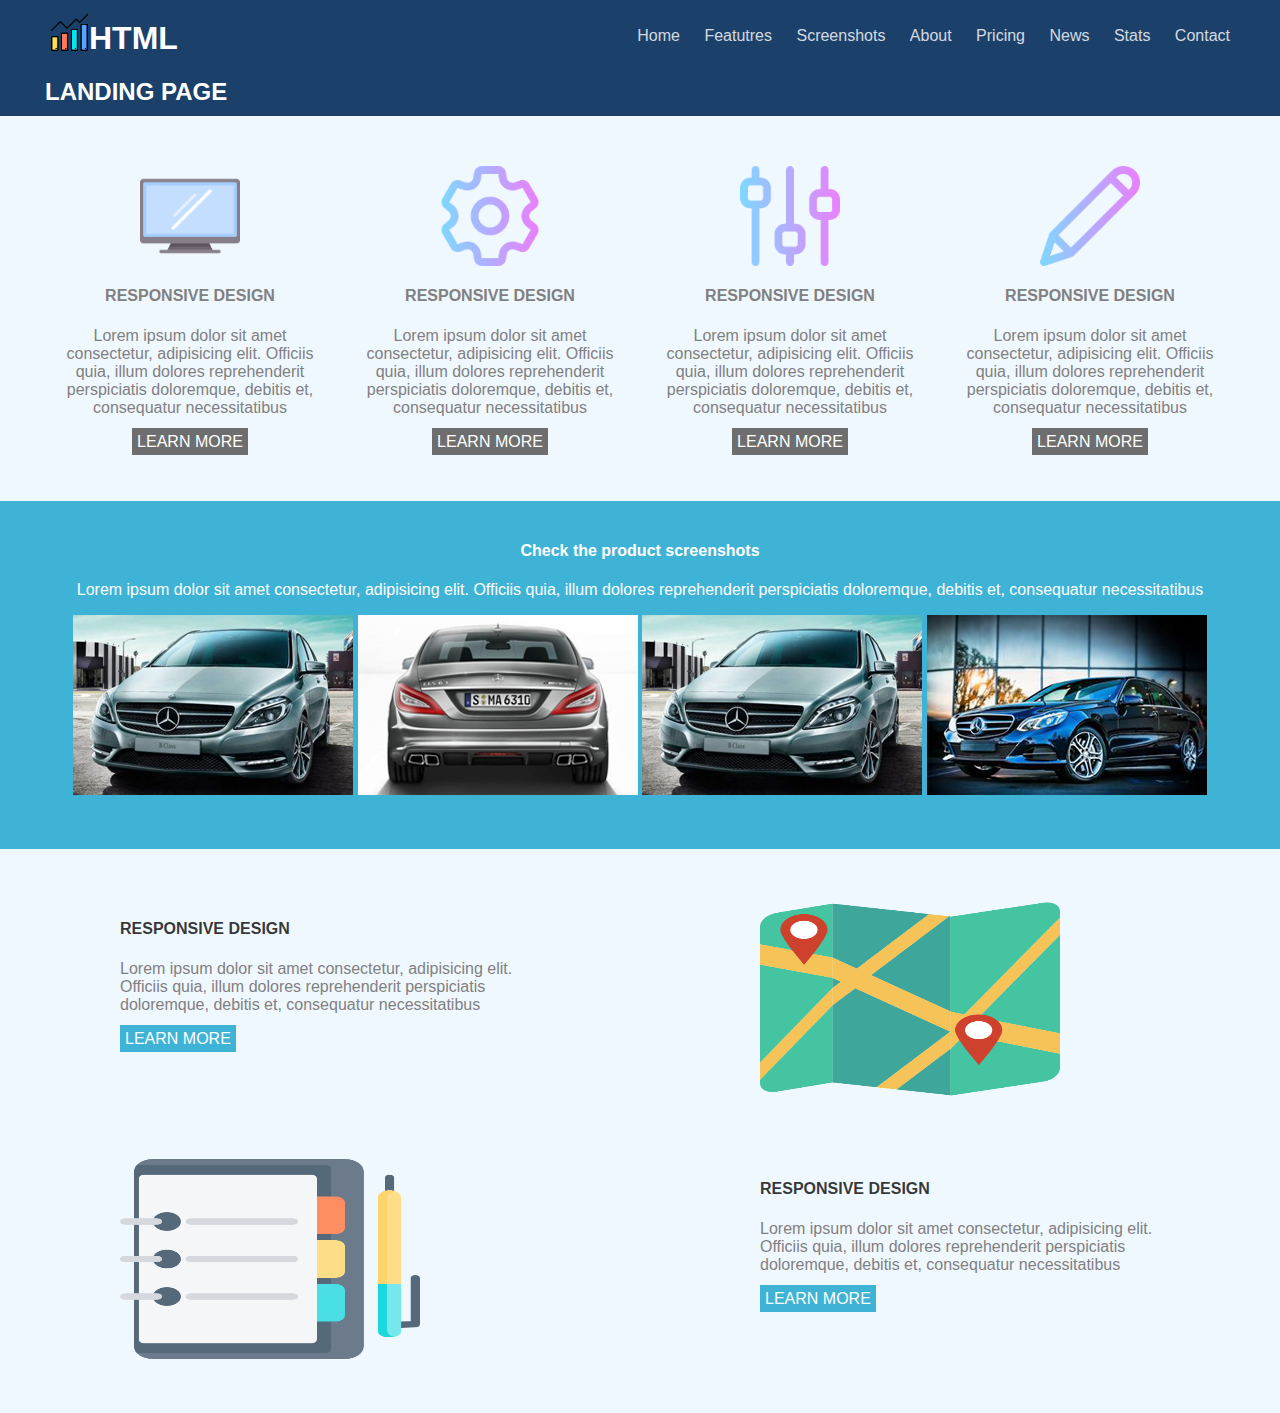
<file: task3/index.html>
<!DOCTYPE html>
<html>

<head>
    <meta charset="UTF-8" />
    <meta http-equiv="X-UA-Compatible" content="IE=edge" />
    <meta name="viewport" content="width=device-width, initial-scale=1.0" />
    <title>Landing page</title>
    <link rel="stylesheet" href="./css/aaa.css" />
</head>

<body>
    <div id="head">
        <div id="headcontent">
            <ul>
                <li><img src="./images/icons8-chart-64.png" alt="" /><b>HTML</b></li>
            </ul>

            <ul id="ul2">
                <a href="">
                    <li>Home</li>
                </a>
                <a href="">
                    <li>Featutres</li>
                </a>
                <a href="">
                    <li>Screenshots</li>
                </a>
                <a href="">
                    <li>About</li>
                </a>
                <a href="">
                    <li>Pricing</li>
                </a>
                <a href="">
                    <li>News</li>
                </a>
                <a href="">
                    <li>Stats</li>
                </a>
                <a href="">
                    <li>Contact</li>
                </a>
            </ul>
            <div id="fix"></div>
            <h2>LANDING PAGE</h2>
        </div>
    </div>

    <div id="section">
        <div id="sectioncontent">
            <div>
                <img src="./images/tv.png" alt="" />
                <h4>RESPONSIVE DESIGN</h4>
                <p>
                    Lorem ipsum dolor sit amet consectetur, adipisicing elit. Officiis
                    quia, illum dolores reprehenderit perspiciatis doloremque, debitis
                    et, consequatur necessitatibus
                </p>
                <a href="#">LEARN MORE</a>
            </div>
            <div>
                <img src="./images/setting.png" alt="" />
                <h4>RESPONSIVE DESIGN</h4>
                <p>
                    Lorem ipsum dolor sit amet consectetur, adipisicing elit. Officiis
                    quia, illum dolores reprehenderit perspiciatis doloremque, debitis
                    et, consequatur necessitatibus
                </p>
                <a href="#">LEARN MORE</a>
            </div>
            <div>
                <img src="./images/preferences.png" alt="" />
                <h4>RESPONSIVE DESIGN</h4>
                <p>
                    Lorem ipsum dolor sit amet consectetur, adipisicing elit. Officiis
                    quia, illum dolores reprehenderit perspiciatis doloremque, debitis
                    et, consequatur necessitatibus
                </p>
                <a href="#">LEARN MORE</a>
            </div>
            <div>
                <img src="./images/pencil.png" alt="" />
                <h4>RESPONSIVE DESIGN</h4>
                <p>
                    Lorem ipsum dolor sit amet consectetur, adipisicing elit. Officiis
                    quia, illum dolores reprehenderit perspiciatis doloremque, debitis
                    et, consequatur necessitatibus
                </p>

                <a href="#">LEARN MORE</a>
            </div>
        </div>
        <div id="fix"></div>
    </div>

    <div id="section1">
        <div id="section1content">
            <h4>Check the product screenshots</h4>
            <p>
                Lorem ipsum dolor sit amet consectetur, adipisicing elit. Officiis
                quia, illum dolores reprehenderit perspiciatis doloremque, debitis et,
                consequatur necessitatibus
            </p>
            <div id="pics">
                <img src="./images/img1.png" alt="">
                <img src="./images/img2.jpg" alt="">
                <img src="./images/img3.jpg" alt="">
                <img src="./images/img4.jpg" alt="">
            </div>
        </div>
        <div id="fix"></div>
    </div>

    <div id="section2">
        <div id="section2content">
            <div>
                <h4>RESPONSIVE DESIGN</h4>
                <p>
                    Lorem ipsum dolor sit amet consectetur, adipisicing elit. Officiis
                    quia, illum dolores reprehenderit perspiciatis doloremque, debitis
                    et, consequatur necessitatibus
                </p>
                <a id="img1" href="#">LEARN MORE</a>
            </div>
            <img src="./images/map.png" alt="">
            
            <div>
                <h4>RESPONSIVE DESIGN</h4>
                <p>
                    Lorem ipsum dolor sit amet consectetur, adipisicing elit. Officiis
                    quia, illum dolores reprehenderit perspiciatis doloremque, debitis
                    et, consequatur necessitatibus
                </p>
                <a href="#">LEARN MORE</a>
            </div>
            
            <img src="./images/notebook.png" alt="">
            
        </div>
        <div id="fix"></div>
    </div>
</body>

</html>
</file>
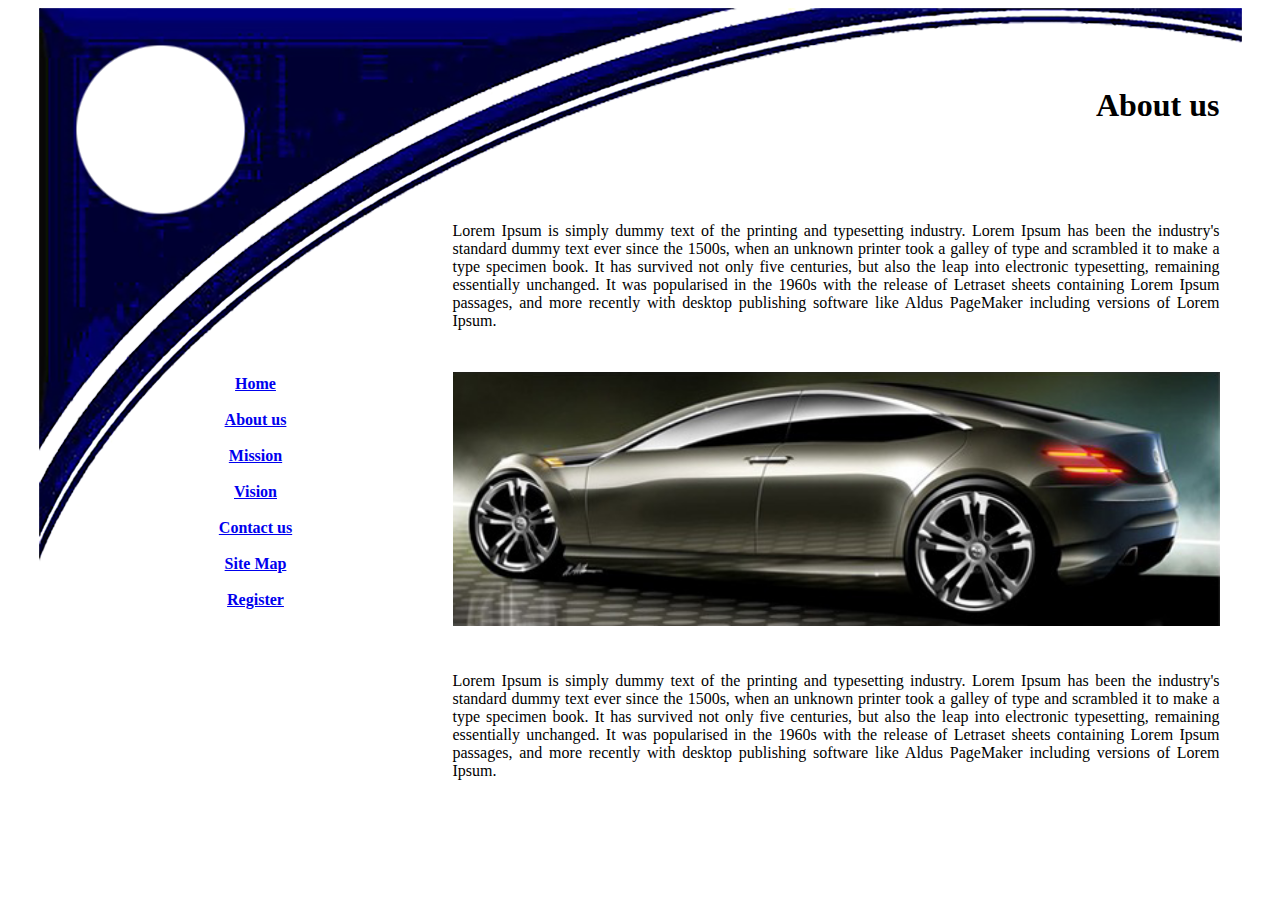
<file: task1/pages/about.html>
<!DOCTYPE html>
<html>
<head>
<title>about</title>
</head>
<body>
<body>

<table width="1203" align="center" background="..\images\1.png" alt="..." cellpadding="20">

<tr>
<th colspan="2" height="150" align="right" valign="middle"><h1>About us</h1></th>
</tr>

<tr>

<th rowspan="3" width="350" align="middle" valign="middle">
<ul type="none">
<li><a href="home.html">Home</a></li><br>
<li><a href="#">About us</a></li><br>
<li><a href="#">Mission</a></li><br>
<li><a href="#">Vision</a></li><br>
<li><a href="#">Contact us</a></li><br>
<li><a href="#">Site Map</a></li><br>
<li><a href="registeration.html">Register</a></li><br>
</ul>
</th>

<td colspan="2" align="justify">
Lorem Ipsum is simply dummy text of the printing and typesetting industry. Lorem Ipsum has been the industry's standard dummy text ever since the 1500s, when an unknown printer took a galley of type and scrambled it to make a type specimen book. It has survived not only five centuries, but also the leap into electronic typesetting, remaining essentially unchanged. It was popularised in the 1960s with the release of Letraset sheets containing Lorem Ipsum passages, and more recently with desktop publishing software like Aldus PageMaker including versions of Lorem Ipsum.
</td>

</tr>

<tr>
<td><img width="100%" src="..\images\2.png" alt="Girl in a jacket"></td>
</tr>

<tr>
<td olspan="2" align="justify">
Lorem Ipsum is simply dummy text of the printing and typesetting industry. Lorem Ipsum has been the industry's standard dummy text ever since the 1500s, when an unknown printer took a galley of type and scrambled it to make a type specimen book. It has survived not only five centuries, but also the leap into electronic typesetting, remaining essentially unchanged. It was popularised in the 1960s with the release of Letraset sheets containing Lorem Ipsum passages, and more recently with desktop publishing software like Aldus PageMaker including versions of Lorem Ipsum.
</td>
</tr>
</table>
</body>
</html>
</file>
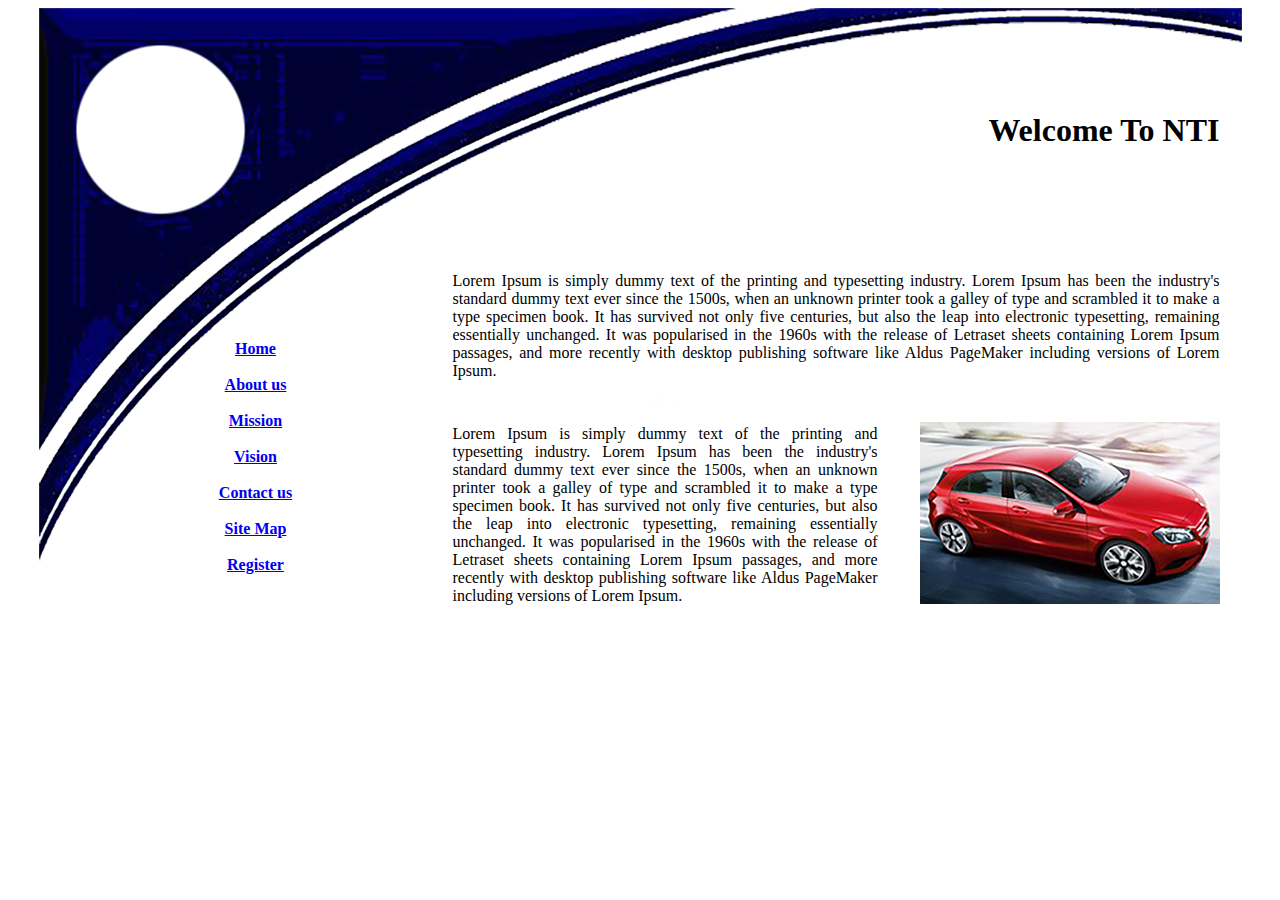
<file: task1/pages/home.html>
<!DOCTYPE html>
<html>
<head>
<title>Home</title>
</head>
<body>

<table width="1203" align="center" background="..\images\1.png" alt="Girl in a jacket"  cellpadding="20">

<tr>
<th colspan="3" height="200" align="right" valign="middle"><h1>Welcome To NTI</h1></th>
</tr>

<tr>
<th rowspan="2" width="350" align="middle" valign="bottom">
<ul type="none">
<li><a href="#">Home</a></li><br>
<li><a href="about.html">About us</a></li><br>
<li><a href="#">Mission</a></li><br>
<li><a href="#">Vision</a></li><br>
<li><a href="#">Contact us</a></li><br>
<li><a href="#">Site Map</a></li><br>
<li><a href="registeration.html">Register</a></li><br>
</ul>
</th>

<td colspan="2" align="justify">
Lorem Ipsum is simply dummy text of the printing and typesetting industry. Lorem Ipsum has been the industry's standard dummy text ever since the 1500s, when an unknown printer took a galley of type and scrambled it to make a type specimen book. It has survived not only five centuries, but also the leap into electronic typesetting, remaining essentially unchanged. It was popularised in the 1960s with the release of Letraset sheets containing Lorem Ipsum passages, and more recently with desktop publishing software like Aldus PageMaker including versions of Lorem Ipsum.
</td>
</tr>

<tr>
<td align="justify">
Lorem Ipsum is simply dummy text of the printing and typesetting industry. Lorem Ipsum has been the industry's standard dummy text ever since the 1500s, when an unknown printer took a galley of type and scrambled it to make a type specimen book. It has survived not only five centuries, but also the leap into electronic typesetting, remaining essentially unchanged. It was popularised in the 1960s with the release of Letraset sheets containing Lorem Ipsum passages, and more recently with desktop publishing software like Aldus PageMaker including versions of Lorem Ipsum.
</td>

<td><img src="..\images\3.png" alt="Girl in a jacket"></td>
</tr>

</table>
</body>
</html>
</file>
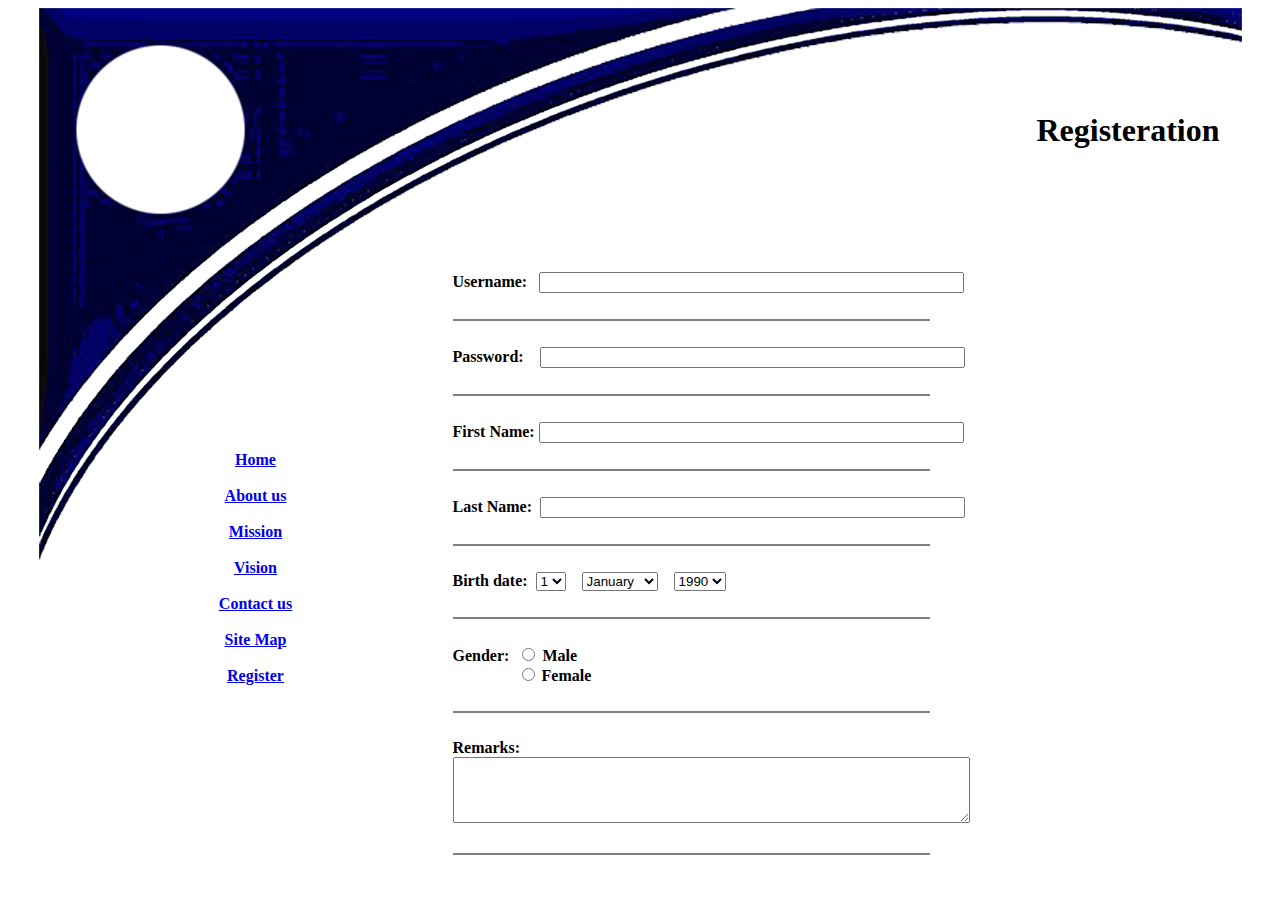
<file: task1/pages/registeration.html>
<!DOCTYPE html>
<html>
<head>
<title>registeration</title>
</head>
<body>
<body>

<table width="1203" align="center" background="..\images\1.png" alt="..." cellpadding="20">

<tr>
<th colspan="2" height="200" align="right" valign="middle"><h1>Registeration</h1></th>
</tr>

<tr>
<th rowspan="2" width="350" align="middle" valign="middle">

<ul type="none">
<li><a href="home.html">Home</a></li><br>
<li><a href="about.html">About us</a></li><br>
<li><a href="#">Mission</a></li><br>
<li><a href="#">Vision</a></li><br>
<li><a href="#">Contact us</a></li><br>
<li><a href="#">Site Map</a></li><br>
<li><a href="#">Register</a></li><br>
</ul>

</th>


<td width="200" colspan="2" align="middle">

<form align="left">

<label for="username"><b>Username:</b>&nbsp;&nbsp;</label>
<input type="text" id="username" name="username" size="50"><br><br>

<hr color="grey" width="62%" widht="2px" align="left"><br>

<label for="pass"><b>Password:</b>&nbsp;&nbsp;&nbsp;</label>
<input type="password" id="pass" name="pass" size="50"><br><br>

<hr color="grey" width="62%" widht="2px" align="left"><br>

<label for="fname"><b>First Name:</b></label>
<input type="text" id="fname" name="fname" size="50"><br><br>

<hr color="grey" width="62%" widht="2px" align="left"><br>

<label for="lname"><b>Last Name:</b>&nbsp;</label>
<input type="text" id="lname" name="lname" size="50"><br><br>

<hr color="grey" width="62%" widht="2px" align="left"><br>
<label><b>Birth date:</b>&nbsp;</label>

<select>
<option>1</option>
<option>2</option>
<option>3</option>
</select>
&nbsp;&nbsp;
<select>
<option>January</option>
<option>February</option>
<option>March</option>
</select>
&nbsp;&nbsp;
<select>
<option>1990</option>
<option>1991</option>
<option>1992</option>
</select>

<br><br>
<hr color="grey" width="62%" widht="2px" align="left"><br>

<label for="gender"><b>Gender:</b>&nbsp;</label>
<input type="radio" id="male" name="Gender" value="Male">
<label for="male"><b>Male</b></label><br>
&nbsp;&nbsp;&nbsp;&nbsp;&nbsp;&nbsp;&nbsp;&nbsp;&nbsp;&nbsp;&nbsp;&nbsp;&nbsp;&nbsp;&nbsp;
<input type="radio" id="fmale" name="Gender" value="Female">
<label for="fmale"><b>Female</b></label>
<br><br>
<hr color="grey" width="62%" widht="2px" align="left"><br>

<label for="remarks"><b>Remarks:</b></label><br>
<textarea id="remarks" name="w3review" rows="4" cols="62"></textarea>
<br><br>
<hr color="grey" width="62%" widht="2px" align="left"><br>

</form> 

</td>

</tr>

</table>
</body>
</html>
</file>
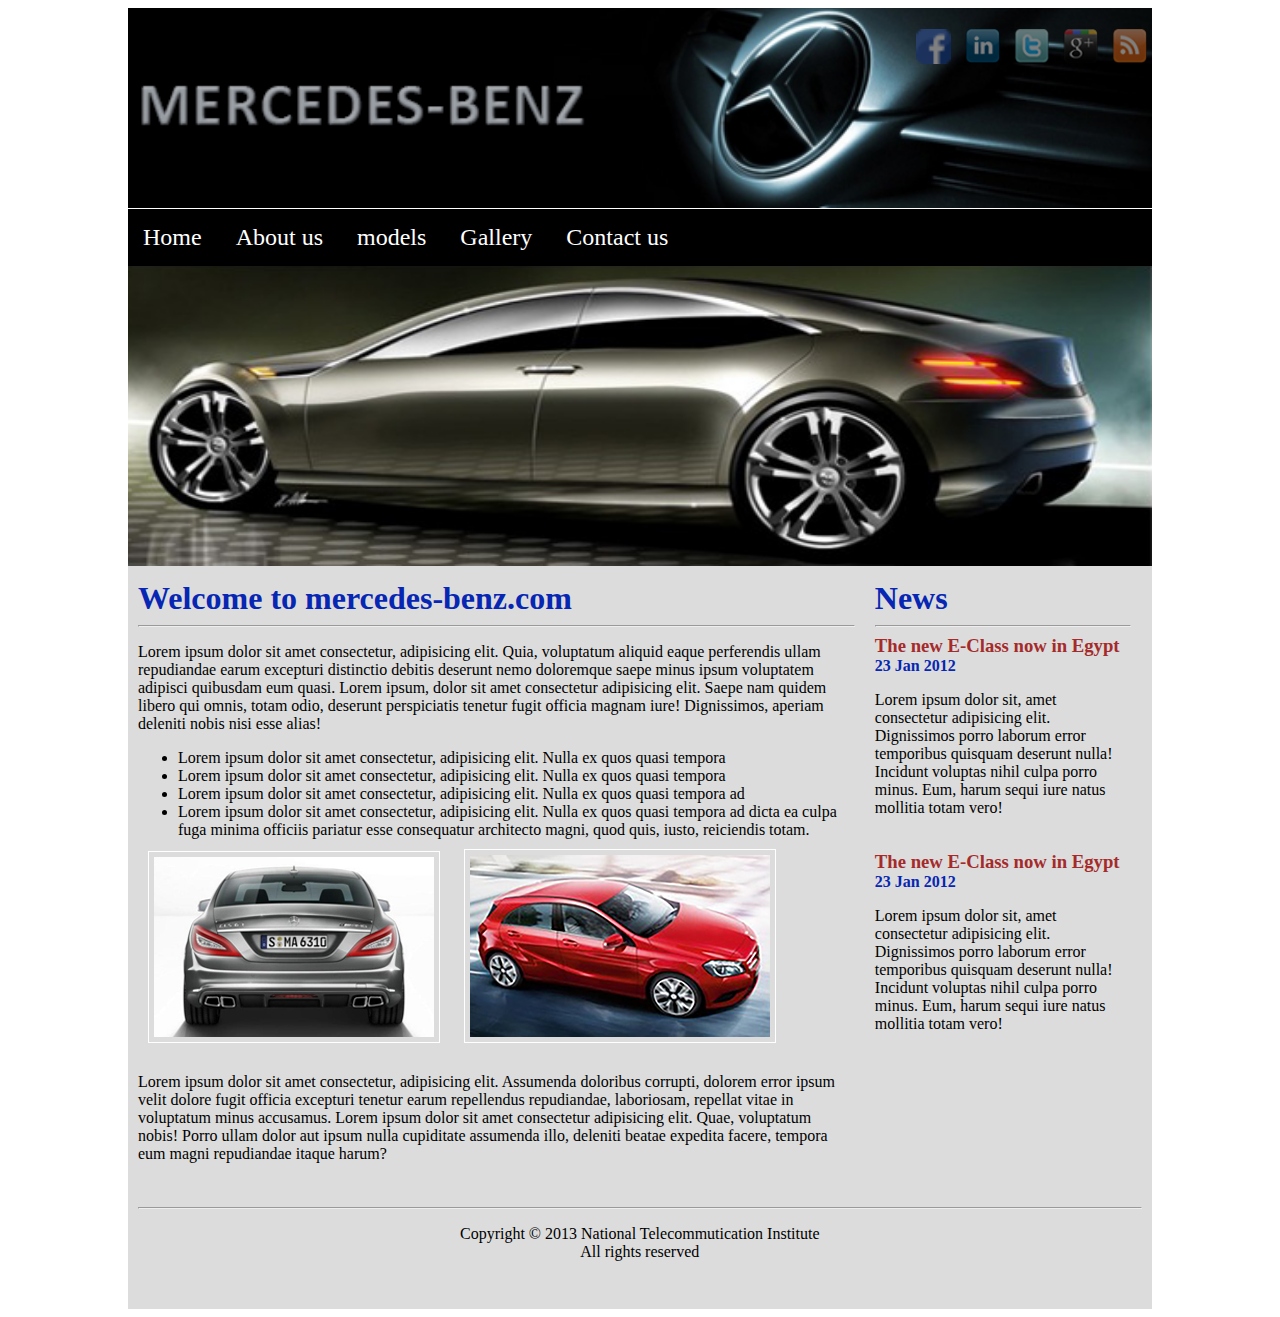
<file: task2/pages/page1.html>
<!DOCTYPE html>
<html lang="en">

<head>
    <meta charset="UTF-8" />
    <meta http-equiv="X-UA-Compatible" content="IE=edge" />
    <meta name="viewport" content="width=device-width, initial-scale=1.0" />
    <title>Document</title>
    <link rel="stylesheet" href="../css/page1.css" />
</head>

<body>
    <div id="body">
        <div id="head">
            <ul>
                <a href="">
                    <li><img src="../images/social-media/facebook.png" alt="" /></li>
                </a>
                <a href="">
                    <li><img src="../images/social-media/in_1.png" alt="" /></li>
                </a>
                <a href="">
                    <li><img src="../images/social-media/twitter_1.png" alt="" /></li>
                </a>
                <a href="">
                    <li><img src="../images/social-media/google-plus_1.png" alt="" /></li>
                </a>
                <a href="">
                    <li><img src="../images/social-media/rss_1.png" alt="" /></li>
                </a>
            </ul>
        </div>
        <div id="nav">
            <ul>
                <a href="">
                    <li>Home</li>
                </a>
                <a href="">
                    <li>About us</li>
                </a>
                <a href="">
                    <li>models</li>
                </a>
                <a href="">
                    <li>Gallery</li>
                </a>
                <a href="">
                    <li>Contact us</li>
                </a>
            </ul>
        </div>
        <div id="content">
            <div id="section">
                <img src="../images/2.png" alt="" />
            </div>
            <div id="section1">
                <h1>Welcome to mercedes-benz.com</h1>
                <hr />
                <p>
                    Lorem ipsum dolor sit amet consectetur, adipisicing elit. Quia,
                    voluptatum aliquid eaque perferendis ullam repudiandae earum
                    excepturi distinctio debitis deserunt nemo doloremque saepe minus
                    ipsum voluptatem adipisci quibusdam eum quasi. Lorem ipsum, dolor
                    sit amet consectetur adipisicing elit. Saepe nam quidem libero qui
                    omnis, totam odio, deserunt perspiciatis tenetur fugit officia
                    magnam iure! Dignissimos, aperiam deleniti nobis nisi esse alias!
                </p>
                <ul>
                    <li>
                        Lorem ipsum dolor sit amet consectetur, adipisicing elit. Nulla ex
                        quos quasi tempora
                    </li>
                    <li>
                        Lorem ipsum dolor sit amet consectetur, adipisicing elit. Nulla ex
                        quos quasi tempora
                    </li>
                    <li>
                        Lorem ipsum dolor sit amet consectetur, adipisicing elit. Nulla ex
                        quos quasi tempora ad
                    </li>
                    <li>
                        Lorem ipsum dolor sit amet consectetur, adipisicing elit. Nulla ex
                        quos quasi tempora ad dicta ea culpa fuga minima officiis pariatur
                        esse consequatur architecto magni, quod quis, iusto, reiciendis
                        totam.
                    </li>
                </ul>
                <img src="../images/img2.jpg" alt="" />
                <img src="../images/3.png" alt="" />
                <p>
                    Lorem ipsum dolor sit amet consectetur, adipisicing elit. Assumenda
                    doloribus corrupti, dolorem error ipsum velit dolore fugit officia
                    excepturi tenetur earum repellendus repudiandae, laboriosam,
                    repellat vitae in voluptatum minus accusamus. Lorem ipsum dolor sit
                    amet consectetur adipisicing elit. Quae, voluptatum nobis! Porro
                    ullam dolor aut ipsum nulla cupiditate assumenda illo, deleniti
                    beatae expedita facere, tempora eum magni repudiandae itaque harum?
                </p>
            </div>
            <div id="section2">
                <h1>News</h1>
                <hr />
                <h3>The new E-Class now in Egypt</h3>
                <h4>23 Jan 2012</h4>
                <p>
                    Lorem ipsum dolor sit, amet consectetur adipisicing elit.
                    Dignissimos porro laborum error temporibus quisquam deserunt nulla!
                    Incidunt voluptas nihil culpa porro minus. Eum, harum sequi iure
                    natus mollitia totam vero!
                </p>
                <br />
                <h3>The new E-Class now in Egypt</h3>
                <h4>23 Jan 2012</h4>
                <p>
                    Lorem ipsum dolor sit, amet consectetur adipisicing elit.
                    Dignissimos porro laborum error temporibus quisquam deserunt nulla!
                    Incidunt voluptas nihil culpa porro minus. Eum, harum sequi iure
                    natus mollitia totam vero!
                </p>
            </div>
            <div id="section3">
                <hr>
                <p>Copyright &copy; 2013 National Telecommutication Institute<br>All rights reserved</p>
            </div>
            <div id="floatfix"></div>
        </div>
    </div>
</body>

</html>
</file>
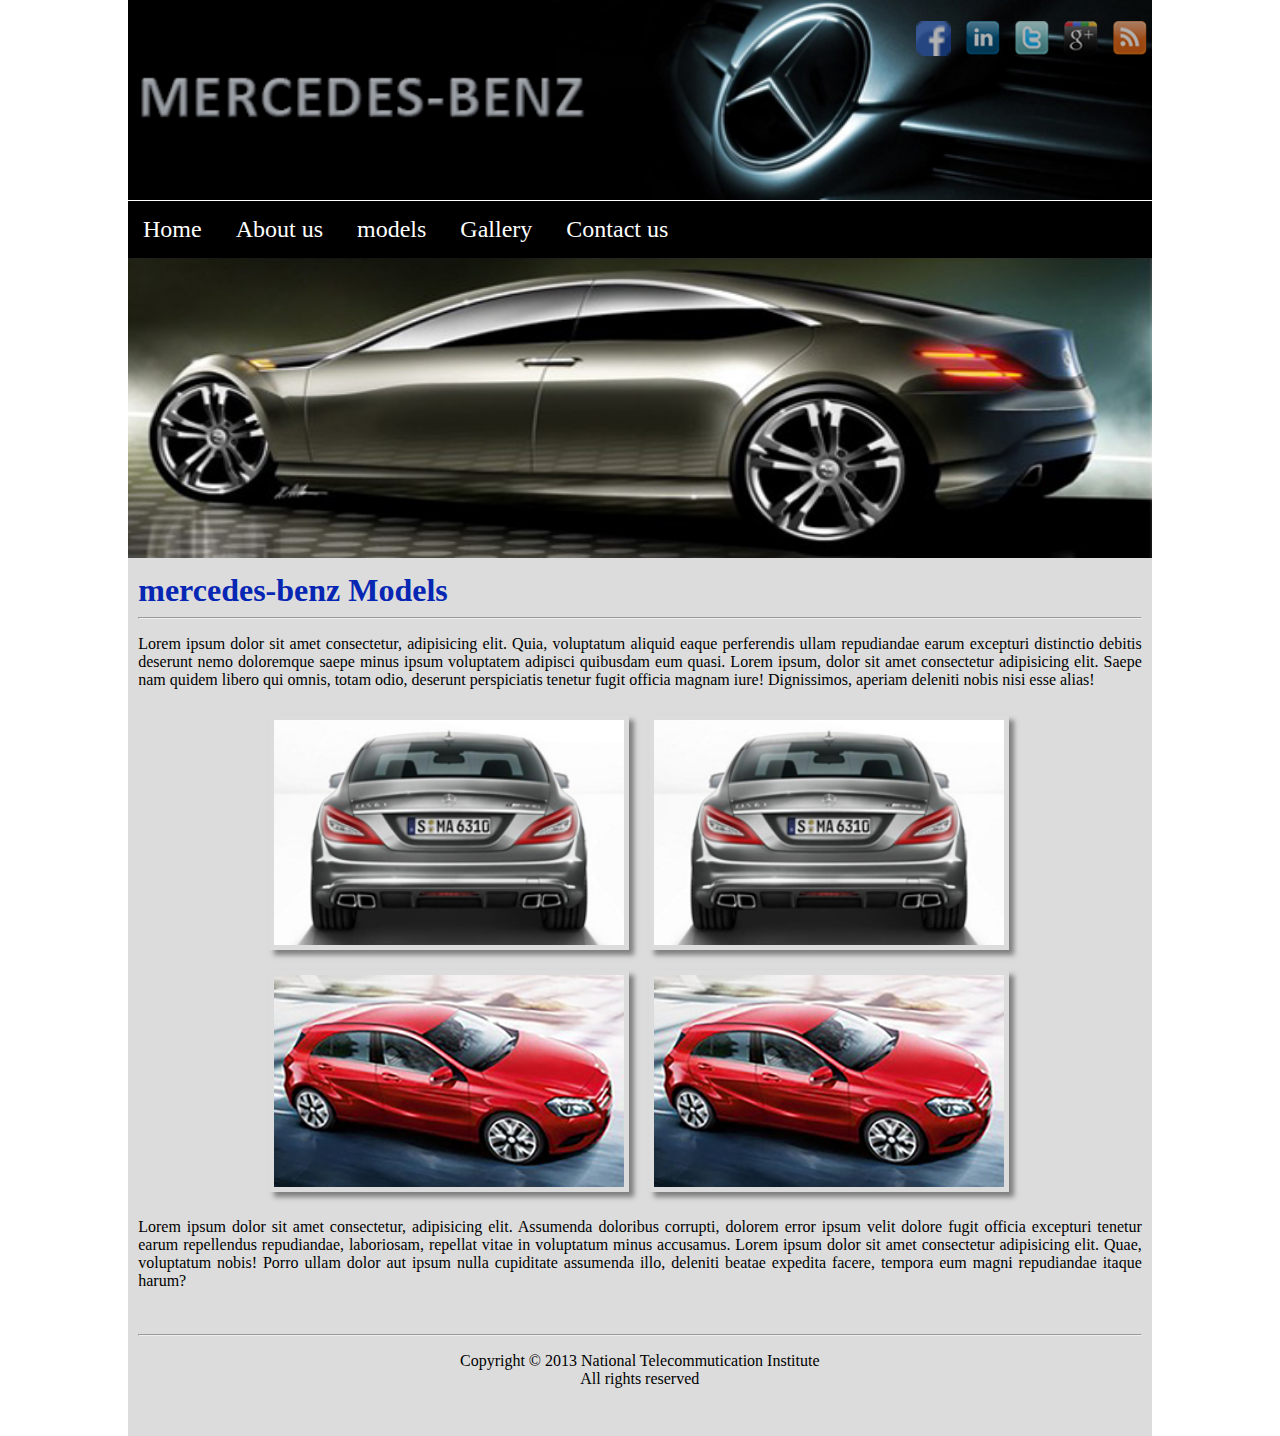
<file: task2/pages/page2.html>
<!DOCTYPE html>
<html lang="en">

<head>
    <meta charset="UTF-8" />
    <meta http-equiv="X-UA-Compatible" content="IE=edge" />
    <meta name="viewport" content="width=device-width, initial-scale=1.0" />
    <title>Document</title>
    <link rel="stylesheet" href="../css/page2.css" />
</head>

<body>
    <div id="body">
        <div id="head">
            <ul>
                <a href="">
                    <li><img src="../images/social-media/facebook.png" alt="" /></li>
                </a>
                <a href="">
                    <li><img src="../images/social-media/in_1.png" alt="" /></li>
                </a>
                <a href="">
                    <li><img src="..//images/social-media/twitter_1.png" alt="" /></li>
                </a>
                <a href="">
                    <li><img src="../images/social-media/google-plus_1.png" alt="" /></li>
                </a>
                <a href="">
                    <li><img src="../images/social-media/rss_1.png" alt="" /></li>
                </a>
            </ul>
        </div>
        <div id="nav">
            <ul>
                <a href="">
                    <li>Home</li>
                </a>
                <a href="">
                    <li>About us</li>
                </a>
                <a href="">
                    <li>models</li>
                </a>
                <a href="">
                    <li>Gallery</li>
                </a>
                <a href="">
                    <li>Contact us</li>
                </a>
            </ul>
        </div>
        <div id="content">
            <div id="section">
                <img src="../images/2.png" alt="" />
            </div>
            <div id="section1">
                <h1>mercedes-benz Models</h1>
                <hr />
                <p>
                    Lorem ipsum dolor sit amet consectetur, adipisicing elit. Quia,
                    voluptatum aliquid eaque perferendis ullam repudiandae earum
                    excepturi distinctio debitis deserunt nemo doloremque saepe minus
                    ipsum voluptatem adipisci quibusdam eum quasi. Lorem ipsum, dolor
                    sit amet consectetur adipisicing elit. Saepe nam quidem libero qui
                    omnis, totam odio, deserunt perspiciatis tenetur fugit officia
                    magnam iure! Dignissimos, aperiam deleniti nobis nisi esse alias!
                </p>
                <div id="group">
                    <img src="../images/img2.jpg" alt="" />
                    <img src="../images/img2.jpg" alt="" />
                    <img src="../images/3.png" alt="" />
                    <img src="../images/3.png" alt="" />
                </div>
                <div id="floatfix"></div>
                <div>
                    <p>
                        Lorem ipsum dolor sit amet consectetur, adipisicing elit. Assumenda
                        doloribus corrupti, dolorem error ipsum velit dolore fugit officia
                        excepturi tenetur earum repellendus repudiandae, laboriosam,
                        repellat vitae in voluptatum minus accusamus. Lorem ipsum dolor sit
                        amet consectetur adipisicing elit. Quae, voluptatum nobis! Porro
                        ullam dolor aut ipsum nulla cupiditate assumenda illo, deleniti
                        beatae expedita facere, tempora eum magni repudiandae itaque harum?
                    </p>
                </div>

            </div>
            <div id="section3">
                <hr>
                <p>Copyright &copy; 2013 National Telecommutication Institute<br>All rights reserved</p>
            </div>
            <div id="floatfix"></div>
        </div>
    </div>
</body>
</html>
</file>
<file: task3/css/aaa.css>
body{
    margin: 0%;
    font-family: Verdana, Geneva, Tahoma, sans-serif;
}
#head{
    background-color:rgb(27, 64, 105);
}
#section{
    background-color:aliceblue;
}
#section1{
    background-color:rgb(62, 179, 214);
}
#section2{
    background-color:aliceblue;
}
#headcontent{
    width: 1200px;
    margin: auto;
}
#head ul:first-of-type{
    list-style-type: none;
    margin: 0%;
    font-size: xx-large;
    color: white;
    padding: 10px;
    line-height: 39px;
    float: left;
}
#head ul img{
    height: 39px;
    position: relative;
    top: 3px;
}
#ul2{
    margin: 0% 0px;
    float: right;
    /* position:sticky;
    top: 0px; */
}
#ul2 a{
    text-decoration: none;
}
#ul2 li{
    list-style: none;
    display: inline-block;
    padding: 27px 10px;
    color: white;
    opacity: .8;
}
#ul2 li:hover{
    color: rgb(16, 142, 173);
    opacity: 2;
}
#fix{
    clear: left;
}
#head h2{
    padding: 10px 5px;
    color: white;
    margin: 0%;
}
#sectioncontent{
    width: 1200px;
    margin: auto;
}
#sectioncontent div{
    width: 280px;
    float: left;
    margin: auto;
    padding: 50px 10px;
    text-align: center;
    color: grey;
}
#sectioncontent img{
    width: 100px;
    display: block;
    margin: auto;
}
#sectioncontent a{
    text-decoration: none;
    color: white;
    background-color: rgb(110, 110, 110) ;
    padding: 5px;
}
#sectioncontent a:hover{
    border: 1px solid rgb(0, 0, 0);
    color: rgb(0, 0, 0);
}
#section1content{
    width: 1200px;
    margin: auto;
    text-align: center;
    padding: 20px;
    color: rgb(255, 255, 255);
    padding-bottom: 50px;
}
#section1content p{
    padding: 0px 20px;
}
#section2content{
    width: 1100px;
    margin: auto;
    padding: 20px;
    text-align: left;
    color: grey;
}
#section2content div:first-of-type{
    height: 200px;
    width: 400px;
    float: left;
    padding: 30px;
}
#section2content img:first-of-type{
    width: 300px;
    height: 200px;
    padding: 30px;
    float: right;
    position: relative;
    left: -100px;

}
#section2content img{
    width: 300px;
    height: 200px;
    padding: 30px;
}
#section2content div{
    width: 400px;
    height: 200px;
    float: right;
    padding: 30px;
}
#section2content a{
    text-decoration: none;
    color: white;
    background-color: rgb(62, 179, 214);
    padding: 5px;
}
#section2content a:hover{
    border: 1px solid rgb(0, 0, 0);
    color:rgb(0, 0, 0);
}
#section2content h4{
    color:rgba(0, 0, 0, 0.788);
}
</file>
<file: task2/css/page1.css>
#body{
    margin: auto;
    width: 1024px;
    background-color: rgb(0, 0, 0);
}
#head{
    height: 200px;
    background-image: url("../images/bg.jpg");
    background-size: cover;
    /* background-repeat: no-repeat; */
    border-bottom-style: solid;
    border-width: 1px;
    border-color: white;
}
#head li{
    /* display inline-block to support padding for y axis */
    display: inline-block;
    font-size: x-large;
    padding: 5px;
}
#head ul{
    float: right;
}
#head a{
    text-decoration: none;
}
div ul img{
    width: 35px;
    display: block;
    filter: brightness(.5);
}
div ul img:hover{
    filter: brightness(1);
}
#nav {
    height: 57px;
}
#nav ul{
    float: left;
    text-align: center;
    padding: 0%;
    margin: 0%;
}
#nav li{
    display: inline-block;
    font-size: x-large;
    padding: 15px;
    color: white;
}
#nav a{
    text-decoration: none;
}
#nav li:hover{
    background-color: rgb(15, 72, 146);
}
#content{
    background-color: gainsboro;
}
#section img{
    height: 300px;
    width: 100%;
}
h1{
    color:rgb(6, 38, 179);
    margin: 0%;
}
#section1{
    float: left;
    width: 70%;
    padding: 10px;
    margin-right: 0px;
}
#section1 ul{
    list-style:disc;
    margin:0%;
}
#section1 li{
    font-size: medium;
    padding: 0%;
}
#floatfix{ 
    clear: left;
}
#section1 img{
    margin: 10px;
    border-style: solid;
    border-color: white;
    border-width: 1px;
    padding: 5px;
}
#section2{
    float: left;
    width: 25%;
    height: 200px ;
    padding: 10px;
}
h3{
    color: brown;
    margin: 0%;
}
h4{
    color:rgb(6, 38, 179);
    margin: 0%;
}
#section3{
    float: left;
    width: 98%;
    height: 100px;
    text-align: center;
    padding: 10px;
}
</file>
<file: task2/css/page2.css>
body{
    margin: 0%;
}
#body{
    margin: auto;
    width: 1024px;
    
}
#head{
    height: 200px;
    background-image: url("../images/bg.jpg");
    background-size: cover;
    /* background-repeat: no-repeat; */
    border-bottom: 1px solid rgb(255, 255, 255);
}
#head li{
    /* display inline-block to support padding for y axis */
    display: inline-block;
    font-size: x-large;
    padding: 5px;
    /* border-radius: 10px;  */
}
#head ul{
    float: right;
}
#head a{
    text-decoration: none;
}
div ul img{
    width: 35px;
    display: block;
    filter: brightness(.7);
}
div ul img:hover{
    filter: brightness(1);
}
#nav {
    background-color: rgb(0, 0, 0);
    height: 57px;
    position: sticky;
    top: 1px;
}
#nav ul{
    float: left;
    text-align: center;
    padding: 0%;
    margin: 0%;
}
#nav li{
    display: inline-block;
    font-size: x-large;
    padding: 15px;
    color: white;
}
#nav a{
    text-decoration: none;
}
#nav li:hover{
    background-color: rgb(15, 72, 146);
    transform:scale(1.2);
    border-radius: 10%;
    transition:transform .5s,background-color .5s,border-radius 0s ;
}
#content{
    background-color: gainsboro;
}
#section img{
    height: 300px;
    width: 100%;
}
h1{
    color:rgb(6, 38, 179);
    margin: 0%;
}
#section1{
    text-align: justify;
    width: 98%;
    padding: 10px;
    margin-right: 0px;
    margin: auto;
}
#floatfix{ 
    clear: left;
}
#section1 img{
    margin: 10px;
    width: 350px;
    padding: 5px;
    box-shadow: 5px 5px 5px rgb(128, 127, 127);
    float: left;
}
#group{
    width: 76%;
    margin: auto;
    
    /* Or we can center it by the position proberty */
    /* position: relative;
    left: 100px; */
}
h3{
    color: brown;
    margin: 0%;
}
h4{
    color:rgb(6, 38, 179);
    margin: 0%;
}
#section3{
    float: left;
    width: 98%;
    height: 100px;
    text-align: center;
    padding: 10px;
}
</file>
